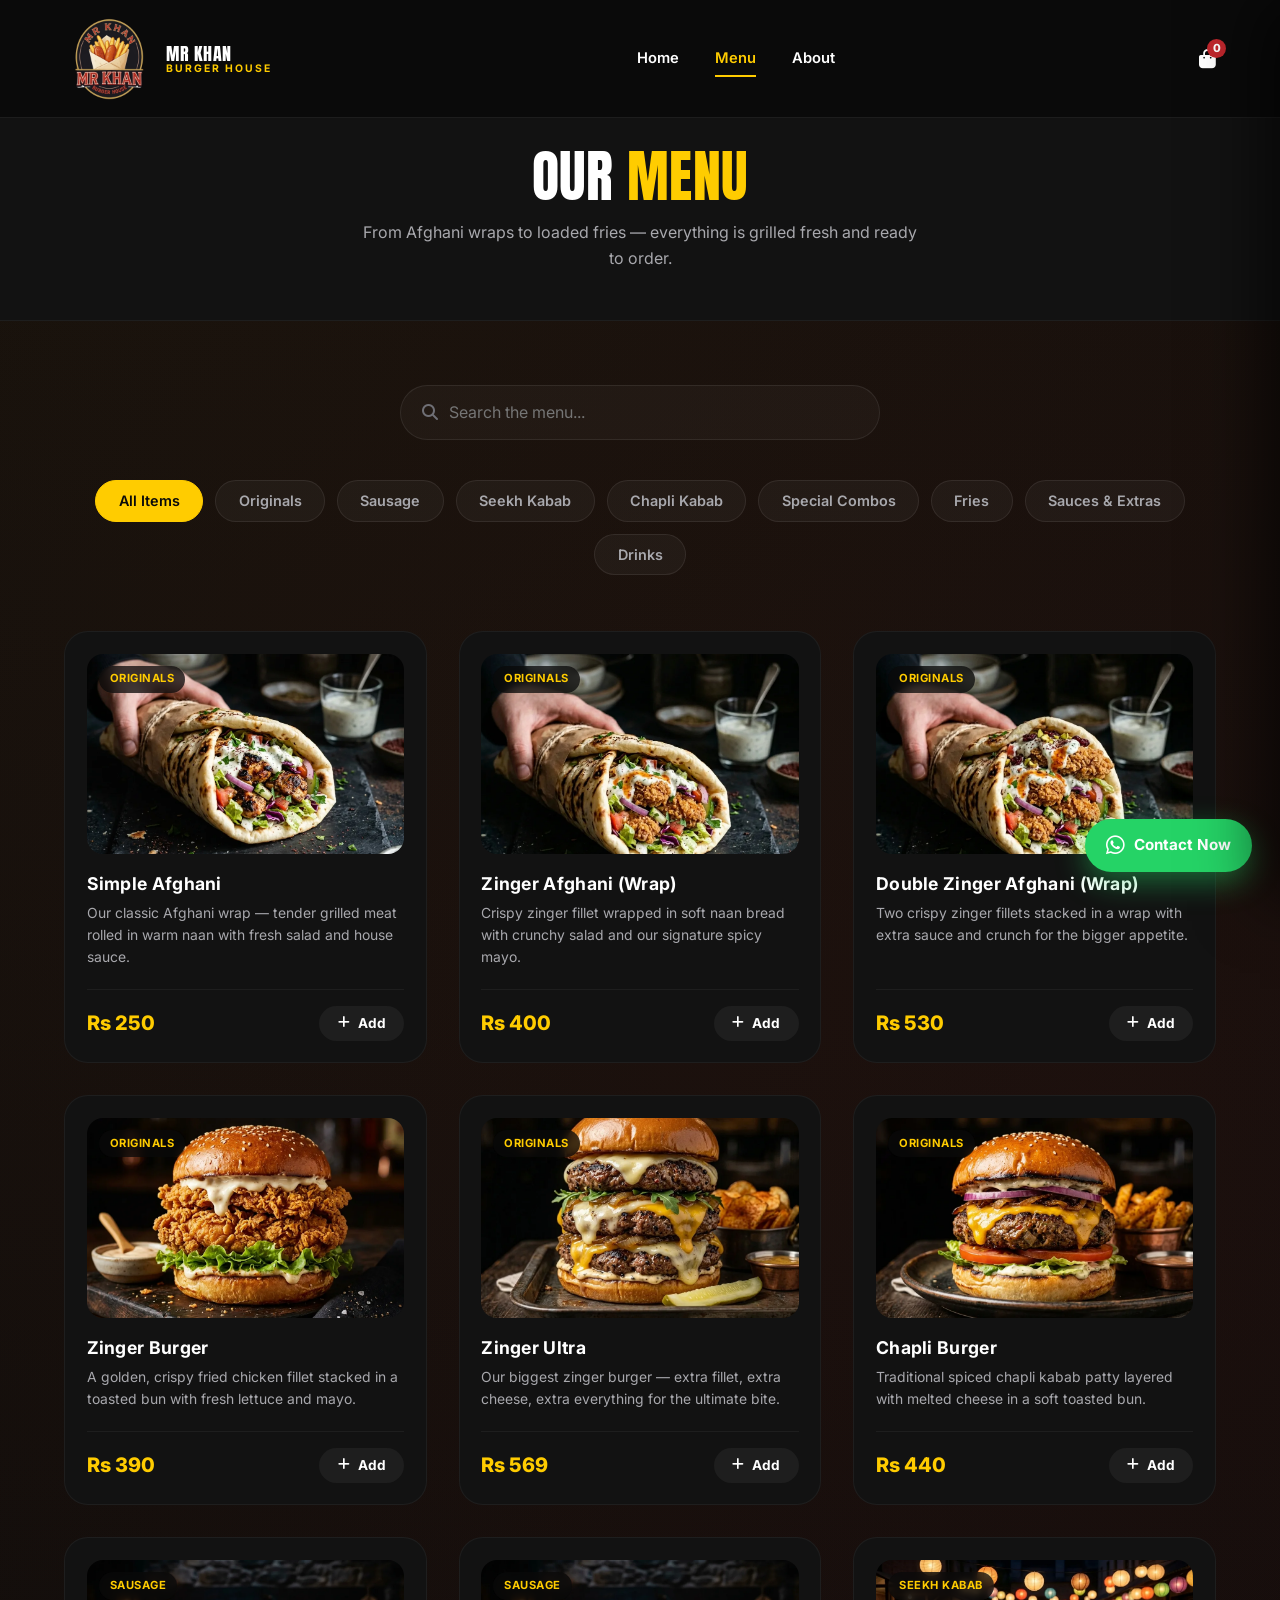
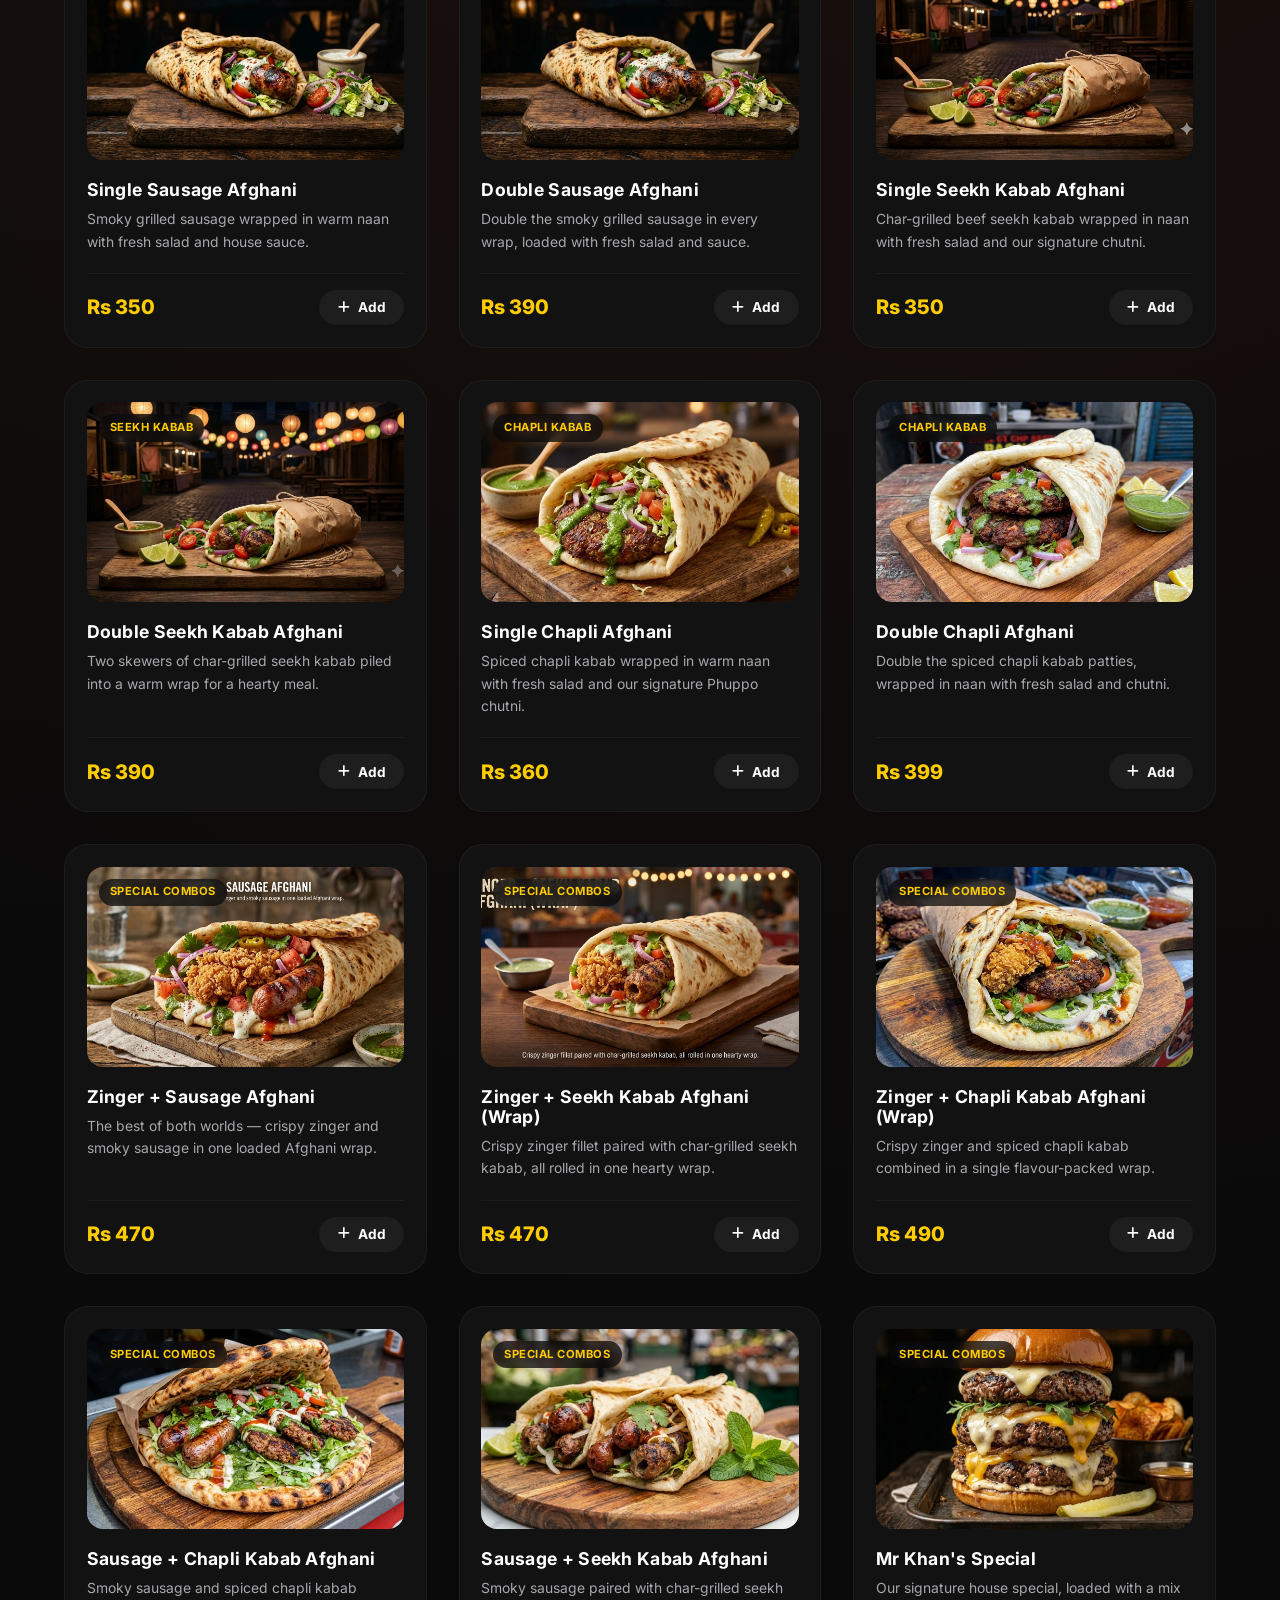
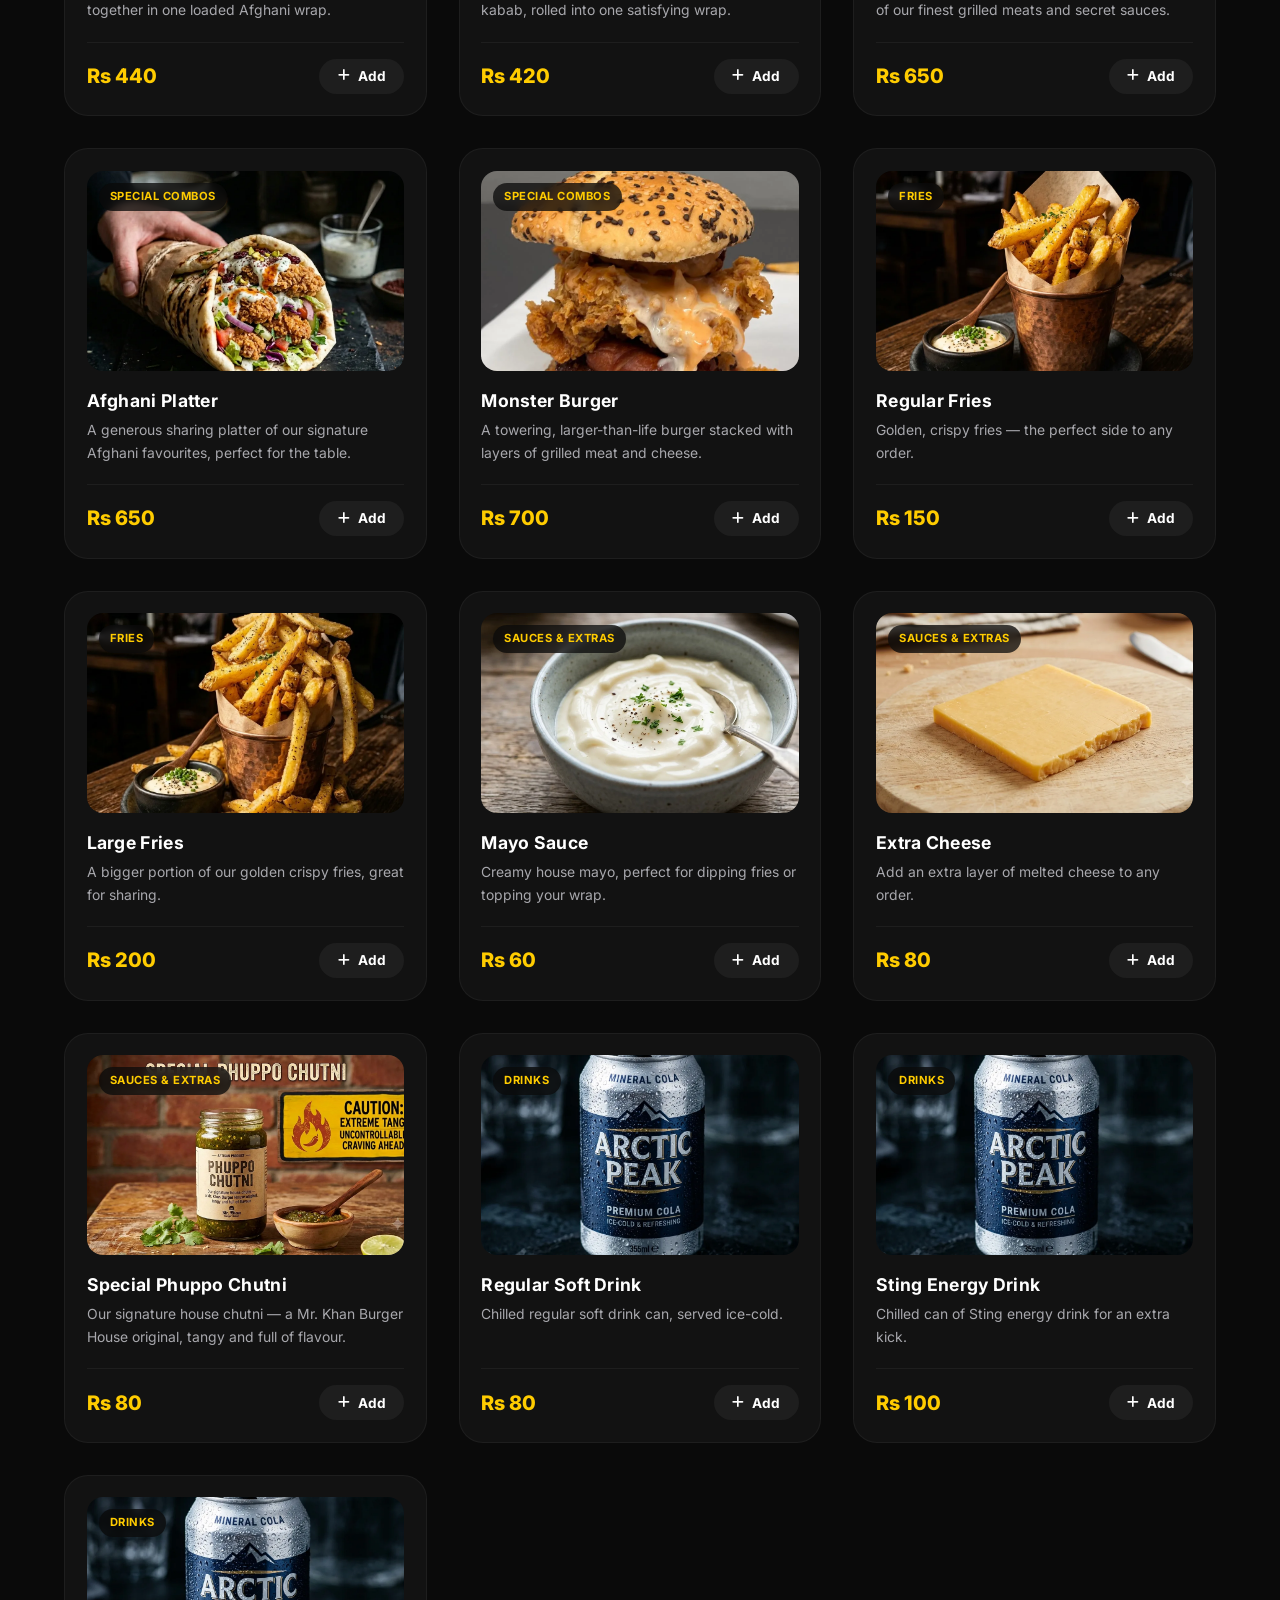
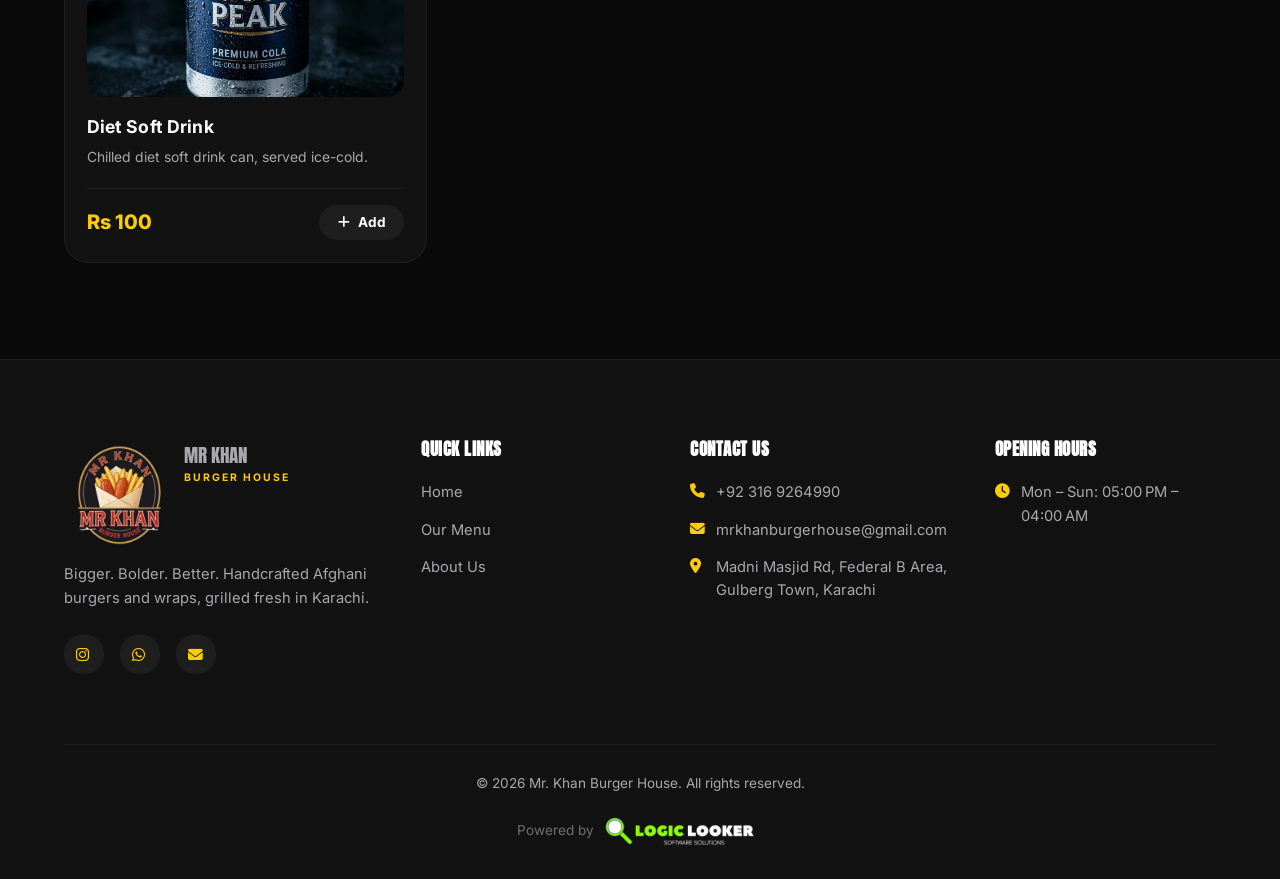
<file: menu.html>
<!DOCTYPE html>
<html lang="en">
<head>
<meta charset="UTF-8">
<meta name="viewport" content="width=device-width, initial-scale=1.0">
<title>Menu | Mr. Khan Burger House — Afghani Burgers, Wraps &amp; Kabab in Karachi</title>
<meta name="description" content="Browse the full Mr. Khan Burger House menu — Afghani wraps, zinger burgers, sausage & seekh kabab, special combos, fries and drinks. Order online for delivery in Karachi.">
<meta name="keywords" content="Mr Khan Burger House menu, Afghani wrap price, zinger burger Karachi, chapli kabab menu, food delivery Karachi menu">
<link rel="canonical" href="https://mrkhanburgerhouse.com/menu.html">

<meta property="og:type" content="website">
<meta property="og:title" content="Menu | Mr. Khan Burger House">
<meta property="og:description" content="Afghani wraps, zinger burgers, kababs, combos, fries and drinks — order online for delivery in Karachi.">
<meta property="og:image" content="https://mrkhanburgerhouse.com/assets/logos/mrkhan-logo.webp">
<meta property="og:url" content="https://mrkhanburgerhouse.com/menu.html">

<meta name="twitter:card" content="summary_large_image">
<meta name="twitter:title" content="Menu | Mr. Khan Burger House">
<meta name="twitter:description" content="Afghani wraps, zinger burgers, kababs, combos, fries and drinks — order online for delivery in Karachi.">
<meta name="twitter:image" content="https://mrkhanburgerhouse.com/assets/logos/mrkhan-logo.webp">

<link rel="icon" type="image/webp" href="assets/logos/mrkhan-logo.webp">
<link rel="apple-touch-icon" href="assets/logos/mrkhan-logo.webp">

<link rel="preconnect" href="https://fonts.googleapis.com">
<link href="https://fonts.googleapis.com/css2?family=Anton&family=Inter:wght@300;400;500;600;700;800;900&display=swap" rel="stylesheet">
<link rel="stylesheet" href="https://cdnjs.cloudflare.com/ajax/libs/font-awesome/6.4.0/css/all.min.css">
<link rel="stylesheet" href="res/mrkhan.css">

<script type="application/ld+json">
{
  "@context": "https://schema.org",
  "@type": "Menu",
  "name": "Mr. Khan Burger House Menu",
  "url": "https://mrkhanburgerhouse.com/menu.html",
  "hasMenuSection": [
    { "@type": "MenuSection", "name": "Originals" },
    { "@type": "MenuSection", "name": "Sausage" },
    { "@type": "MenuSection", "name": "Seekh Kabab" },
    { "@type": "MenuSection", "name": "Chapli Kabab" },
    { "@type": "MenuSection", "name": "Special Combos" },
    { "@type": "MenuSection", "name": "Fries" },
    { "@type": "MenuSection", "name": "Sauces & Extras" },
    { "@type": "MenuSection", "name": "Drinks" }
  ]
}
</script>
</head>
<body>
<a class="skip-link" href="#main">Skip to content</a>

<!-- ============================= Navigation ============================= -->
<nav id="navbar" aria-label="Primary">
  <a href="index.html" class="nav-brand">
    <img src="assets/logos/mrkhan-logo.webp" alt="Mr. Khan Burger House logo">
    <span class="nav-brand-text">MR KHAN<span>BURGER HOUSE</span></span>
  </a>
  <div class="nav-links">
    <a href="index.html">Home</a>
    <a href="menu.html" class="active">Menu</a>
    <a href="about.html">About</a>
  </div>
  <div class="nav-actions">
    <button class="cart-btn" data-open-cart aria-label="View cart">
      <i class="fa-solid fa-bag-shopping" aria-hidden="true"></i>
      <span class="cart-count" id="cart-count">0</span>
    </button>
    <button class="mobile-toggle" aria-label="Open menu" aria-expanded="false">
      <i class="fa-solid fa-bars" aria-hidden="true"></i>
    </button>
  </div>
</nav>

<!-- Mobile Menu -->
<div class="mobile-overlay"></div>
<div class="mobile-menu" id="mobile-menu">
  <button class="mobile-menu-close" aria-label="Close menu"><i class="fa-solid fa-xmark"></i></button>
  <a href="index.html">Home</a>
  <a href="menu.html" class="active">Menu</a>
  <a href="about.html">About</a>
  <a href="https://wa.me/923169264990" target="_blank" rel="noopener">WhatsApp Us</a>
</div>

<main id="main">
  <!-- ============================= Menu Hero ============================= -->
  <section class="menu-hero">
    <h1 class="fade-up">Our <span>Menu</span></h1>
    <p class="fade-up">From Afghani wraps to loaded fries — everything is grilled fresh and ready to order.</p>
  </section>

  <!-- ============================= Menu Grid ============================= -->
  <section class="menu-page">
    <div class="search-bar fade-up">
      <i class="fa-solid fa-magnifying-glass" aria-hidden="true"></i>
      <input type="text" id="search-input" placeholder="Search the menu..." aria-label="Search the menu">
    </div>

    <div class="categories fade-up" id="category-tabs">
      <!-- Populated dynamically from data/menu.json -->
    </div>

    <div class="menu-grid" id="menu-grid" aria-live="polite">
      <!-- Menu cards rendered by res/mrkhan.js -->
    </div>
  </section>
</main>

<!-- ============================= Footer ============================= -->
<footer id="contact">
  <div class="footer-grid">
    <div class="footer-col">
      <a href="index.html" class="footer-brand">
        <img src="assets/logos/mrkhan-logo.webp" alt="Mr. Khan Burger House logo">
        <span class="footer-brand-text">MR KHAN<span>BURGER HOUSE</span></span>
      </a>
      <p style="margin-bottom:1.25rem;">Bigger. Bolder. Better. Handcrafted Afghani burgers and wraps, grilled fresh in Karachi.</p>
      <div class="social-links">
        <a href="https://www.instagram.com/mrkhanburgerhouse/" target="_blank" rel="noopener" aria-label="Instagram"><i class="fa-brands fa-instagram" aria-hidden="true"></i></a>
        <a href="https://wa.me/923169264990" target="_blank" rel="noopener" aria-label="WhatsApp"><i class="fa-brands fa-whatsapp" aria-hidden="true"></i></a>
        <a href="mailto:mrkhanburgerhouse@gmail.com" aria-label="Email"><i class="fa-solid fa-envelope" aria-hidden="true"></i></a>
      </div>
    </div>
    <div class="footer-col">
      <h4>Quick Links</h4>
      <a href="index.html">Home</a>
      <a href="menu.html">Our Menu</a>
      <a href="about.html">About Us</a>
    </div>
    <div class="footer-col">
      <h4>Contact Us</h4>
      <a href="tel:+923169264990"><i class="fa-solid fa-phone" aria-hidden="true"></i> +92 316 9264990</a>
      <a href="mailto:mrkhanburgerhouse@gmail.com"><i class="fa-solid fa-envelope" aria-hidden="true"></i> mrkhanburgerhouse@gmail.com</a>
      <a href="https://maps.app.goo.gl/6B8CQmkVMCNz8GJJA" target="_blank" rel="noopener"><i class="fa-solid fa-location-dot" aria-hidden="true"></i> Madni Masjid Rd, Federal B Area, Gulberg Town, Karachi</a>
    </div>
    <div class="footer-col">
      <h4>Opening Hours</h4>
      <p><i class="fa-solid fa-clock" aria-hidden="true"></i> Mon – Sun: 05:00 PM – 04:00 AM</p>
    </div>
  </div>
  <div class="footer-bottom">
    <p>&copy; 2026 Mr. Khan Burger House. All rights reserved.</p>
    <a href="https://logiclooker.com" target="_blank" rel="noopener" class="footer-powered">
      Powered by <img src="assets/logos/logo.webp" alt="VisionXSystems logo">
    </a>
  </div>
</footer>

<!-- Floating WhatsApp Button -->
<a href="https://wa.me/923169264990" target="_blank" rel="noopener" class="whatsapp-float" aria-label="Contact us on WhatsApp">
  <i class="fa-brands fa-whatsapp" aria-hidden="true"></i> <span>Contact Now</span>
</a>

<!-- Toast Container -->
<div class="toast-container" id="toast-container"></div>

<!-- ============================= Cart Sidebar ============================= -->
<div class="cart-overlay" id="cart-overlay" data-cart-overlay></div>
<div class="cart-sidebar" id="cart-sidebar" role="dialog" aria-label="Shopping cart">
  <div class="cart-header">
    <h2><i class="fa-solid fa-bag-shopping" aria-hidden="true"></i> Your Cart</h2>
    <button class="cart-close" data-close-cart aria-label="Close cart"><i class="fa-solid fa-xmark"></i></button>
  </div>
  <div class="cart-items" id="cart-items-list">
    <div class="cart-empty">
      <i class="fa-solid fa-bag-shopping" aria-hidden="true"></i>
      <p>Your cart is empty</p>
      <p style="font-size:0.85rem;">Add items from the menu to get started.</p>
    </div>
  </div>
  <div class="cart-footer" id="cart-footer" style="display:none;">
    <div class="cart-subtotal">
      <span>Subtotal</span>
      <span class="total-price" id="cart-total">Rs 0</span>
    </div>
    <button class="checkout-btn" data-open-checkout>
      <i class="fa-solid fa-lock" aria-hidden="true"></i> Proceed to Checkout
    </button>
    <button class="clear-cart" data-clear-cart>Clear Cart</button>
  </div>
</div>

<!-- ============================= Checkout Modal ============================= -->
<div class="checkout-overlay" id="checkout-overlay">
  <div class="checkout-modal" id="checkout-modal" role="dialog" aria-label="Checkout">
    <div id="checkout-form-view">
      <div class="checkout-modal-header">
        <h2><i class="fa-solid fa-receipt" aria-hidden="true"></i> Complete Your Order</h2>
        <button class="modal-close" data-close-checkout aria-label="Close"><i class="fa-solid fa-xmark"></i></button>
      </div>
      <div class="checkout-body">
        <p class="checkout-section-title"><i class="fa-solid fa-bag-shopping" aria-hidden="true"></i> Order Summary</p>
        <div class="order-summary-box" id="checkout-summary-items"></div>

        <p class="checkout-section-title"><i class="fa-solid fa-location-dot" aria-hidden="true"></i> Delivery Details</p>
        <div class="form-row">
          <div class="form-group">
            <label for="co-name">Full Name *</label>
            <input type="text" id="co-name" placeholder="Ahmed Khan" autocomplete="name">
          </div>
          <div class="form-group">
            <label for="co-phone">Phone Number *</label>
            <input type="tel" id="co-phone" placeholder="+92 300 0000000" autocomplete="tel">
          </div>
        </div>
        <div class="form-group">
          <label for="co-address">Street Address *</label>
          <input type="text" id="co-address" placeholder="House #, Street, Area" autocomplete="street-address">
        </div>
        <div class="form-group">
          <label for="co-city">City</label>
          <input type="text" id="co-city" value="Karachi" disabled>
          <span class="field-hint">We currently deliver within Karachi only.</span>
        </div>
        <div class="form-group">
          <label for="co-notes">Delivery Notes (optional)</label>
          <textarea id="co-notes" placeholder="Special instructions, landmarks, gate code..."></textarea>
        </div>

        <p class="checkout-section-title"><i class="fa-solid fa-wallet" aria-hidden="true"></i> Payment Method</p>
        <div class="payment-note">
          <i class="fa-solid fa-money-bill-wave" aria-hidden="true"></i> Cash on Delivery — the only payment method available right now.
        </div>

        <button class="place-order-btn" style="margin-top:1.5rem;" data-place-order>
          <i class="fa-brands fa-whatsapp" aria-hidden="true"></i> Send Order via WhatsApp
        </button>
      </div>
    </div>

    <div class="confirm-screen" id="checkout-confirm-view">
      <div class="confirm-checkmark"><i class="fa-solid fa-check" aria-hidden="true"></i></div>
      <h2>Order Sent! 🎉</h2>
      <p>Your order details have been opened in WhatsApp.<br>Just hit send and we'll get it ready for you.</p>
      <div class="confirm-details" id="confirm-details-box"></div>
      <button class="done-btn btn btn-primary btn-block" id="checkout-done-btn">
        <i class="fa-solid fa-house" aria-hidden="true"></i> Back to Menu
      </button>
    </div>
  </div>
</div>

<script src="res/mrkhan.js"></script>
</body>
</html>
</file>
<file: res/mrkhan.css>
/* =========================================================================
   MR. KHAN BURGER HOUSE — Stylesheet
   res/mrkhan.css
   Table of contents:
     1. CSS Variables & Reset
     2. Base / Typography
     3. Utility Classes
     4. Navigation
     5. Floating WhatsApp Button
     6. Hero
     7. Section Header / Buttons
     8. Speciality Cards
     9. Why Choose Us
     10. Testimonials Slider
     11. CTA Banner
     12. Menu Page (search, categories, food cards)
     13. Cart Sidebar
     14. Checkout Modal
     15. About Page (story, gallery, lightbox, map, contact)
     16. Footer
     17. Toast Notifications
     18. Animations
     19. Responsive
   ========================================================================= */

/* -------------------------------------------------------------------------
   1. CSS Variables & Reset
   ------------------------------------------------------------------------- */
:root {
  /* Brand palette — pulled from the Mr. Khan logo (black / gold / red) */
  --primary: #ffcc00;
  /* warm gold */
  --primary-hover: #e6b800;
  --accent: #c1272d;
  /* signature red */
  --accent-hover: #9f1f24;
  --whatsapp: #25D366;
  --whatsapp-hover: #1ebe5a;

  --bg: #0a0a0a;
  --surface: #121212;
  --surface-2: #171717;
  --surface-hover: #1e1e1e;
  --border: rgba(255, 255, 255, 0.08);
  --border-soft: rgba(255, 255, 255, 0.05);

  --text: #ffffff;
  --text-muted: #a8a8ad;
  --text-faint: #6f6f75;

  --radius-sm: 10px;
  --radius-md: 16px;
  --radius-lg: 24px;
  --radius-pill: 999px;

  --shadow-md: 0 20px 40px rgba(0, 0, 0, 0.45);
  --shadow-lg: 0 30px 70px rgba(0, 0, 0, 0.6);

  --ease: cubic-bezier(0.16, 1, 0.3, 1);
  --font-display: 'Anton', 'Inter', sans-serif;
  --font-body: 'Inter', system-ui, -apple-system, sans-serif;
}

* {
  margin: 0;
  padding: 0;
  box-sizing: border-box;
}

html {
  scroll-behavior: smooth;
}

body {
  font-family: var(--font-body);
  background-color: var(--bg);
  color: var(--text);
  line-height: 1.6;
  overflow-x: hidden;
  background-image:
    radial-gradient(circle at 15% 0%, rgba(240, 165, 44, 0.06), transparent 45%),
    radial-gradient(circle at 85% 20%, rgba(193, 39, 45, 0.07), transparent 40%);
}

img {
  max-width: 100%;
  display: block;
}

a {
  color: inherit;
}

button,
input,
select,
textarea {
  font-family: inherit;
}

:focus-visible {
  outline: 2px solid var(--primary);
  outline-offset: 3px;
}

/* -------------------------------------------------------------------------
   2. Base / Typography
   ------------------------------------------------------------------------- */
h1,
h2,
h3,
h4 {
  font-family: var(--font-display);
  font-weight: 400;
  letter-spacing: 0.3px;
  line-height: 1.15;
}

p {
  color: var(--text-muted);
}

.text-primary {
  color: var(--primary);
}

.text-accent {
  color: var(--accent);
}

/* -------------------------------------------------------------------------
   3. Utility Classes
   ------------------------------------------------------------------------- */
.container {
  max-width: 1280px;
  margin: 0 auto;
  padding: 0 5%;
}

.section {
  padding: 6rem 5%;
}

.section-tight {
  padding: 4rem 5%;
}

.visually-hidden {
  position: absolute;
  width: 1px;
  height: 1px;
  padding: 0;
  margin: -1px;
  overflow: hidden;
  clip: rect(0, 0, 0, 0);
  white-space: nowrap;
  border: 0;
}

.skip-link {
  position: absolute;
  left: -999px;
  top: 0;
  background: var(--primary);
  color: #000;
  padding: 0.75rem 1.25rem;
  z-index: 5000;
  border-radius: 0 0 10px 0;
  font-weight: 700;
}

.skip-link:focus {
  left: 0;
}

.fade-up {
  opacity: 0;
  transform: translateY(40px);
  transition: opacity 0.8s var(--ease), transform 0.8s var(--ease);
}

.fade-up.visible {
  opacity: 1;
  transform: translateY(0);
}

.btn {
  padding: 1rem 2rem;
  border-radius: var(--radius-pill);
  font-weight: 700;
  font-size: 1rem;
  cursor: pointer;
  border: none;
  transition: all 0.3s ease;
  text-decoration: none;
  display: inline-flex;
  align-items: center;
  justify-content: center;
  gap: 0.6rem;
}

.btn-primary {
  background: var(--primary);
  color: #0a0a0a;
}

.btn-primary:hover {
  background: var(--primary-hover);
  transform: translateY(-3px);
  box-shadow: 0 10px 25px rgba(255, 204, 0, 0.3);
}

.btn-accent {
  background: var(--accent);
  color: #fff;
}

.btn-accent:hover {
  background: var(--accent-hover);
  transform: translateY(-3px);
  box-shadow: 0 10px 25px rgba(193, 39, 45, 0.35);
}

.btn-outline {
  background: transparent;
  color: var(--text);
  border: 1px solid rgba(255, 255, 255, 0.2);
}

.btn-outline:hover {
  background: rgba(255, 255, 255, 0.1);
  border-color: var(--text);
}

.btn-whatsapp {
  background: var(--whatsapp);
  color: #fff;
}

.btn-whatsapp:hover {
  background: var(--whatsapp-hover);
  transform: translateY(-3px);
  box-shadow: 0 10px 25px rgba(37, 211, 102, 0.35);
}

.btn-block {
  width: 100%;
}

.btn-sm {
  padding: 0.65rem 1.3rem;
  font-size: 0.9rem;
}

/* -------------------------------------------------------------------------
   4. Navigation
   ------------------------------------------------------------------------- */
nav {
  position: fixed;
  top: 0;
  width: 100%;
  padding: 0.85rem 5%;
  display: flex;
  justify-content: space-between;
  align-items: center;
  background: rgba(10, 10, 10, 0.92);
  backdrop-filter: blur(12px);
  z-index: 1000;
  border-bottom: 1px solid var(--border);
  transition: all 0.3s ease;
}

.nav-brand {
  display: flex;
  align-items: center;
  gap: 0.75rem;
  text-decoration: none;
}

.nav-brand img {
  height: 90px;
  width: 90px;
  border-radius: 50%;
  object-fit: contain;
}

.nav-brand-text {
  font-family: var(--font-display);
  font-size: 1.15rem;
  letter-spacing: 0.5px;
  line-height: 1.1;
}

.nav-brand-text span {
  display: block;
  color: var(--primary);
  font-size: 0.65rem;
  letter-spacing: 2px;
  font-family: var(--font-body);
  font-weight: 700;
}

.nav-links {
  display: flex;
  gap: 2.25rem;
  align-items: center;
}

.nav-links a {
  color: var(--text);
  text-decoration: none;
  font-weight: 600;
  font-size: 0.92rem;
  transition: color 0.3s;
  position: relative;
  padding: 0.3rem 0;
}

.nav-links a::after {
  content: '';
  position: absolute;
  left: 0;
  bottom: -2px;
  width: 0;
  height: 2px;
  background: var(--primary);
  transition: width 0.3s var(--ease);
}

.nav-links a:hover {
  color: var(--primary);
}

.nav-links a:hover::after,
.nav-links a.active::after {
  width: 100%;
}

.nav-links a.active {
  color: var(--primary);
}

.nav-actions {
  display: flex;
  align-items: center;
  gap: 1.1rem;
}

.cart-btn {
  position: relative;
  background: transparent;
  border: none;
  color: var(--text);
  font-size: 1.2rem;
  cursor: pointer;
  transition: transform 0.2s;
}

.cart-btn:hover {
  transform: scale(1.1);
  color: var(--primary);
}

.cart-count {
  position: absolute;
  top: -8px;
  right: -10px;
  background: var(--accent);
  color: #fff;
  font-size: 0.7rem;
  font-weight: 800;
  width: 19px;
  height: 19px;
  border-radius: 50%;
  display: flex;
  justify-content: center;
  align-items: center;
  transition: transform 0.3s;
}

.mobile-toggle {
  display: none;
  background: transparent;
  border: none;
  color: var(--text);
  font-size: 1.4rem;
  cursor: pointer;
}

.mobile-menu {
  position: fixed;
  top: 0;
  right: 0;
  width: 78%;
  max-width: 320px;
  height: 100vh;
  background: #0d0d0d;
  border-left: 1px solid var(--border);
  z-index: 1500;
  transform: translateX(100%);
  transition: transform 0.4s var(--ease);
  padding: 6rem 2rem 2rem;
  display: flex;
  flex-direction: column;
  gap: 1.75rem;
}

.mobile-menu.open {
  transform: translateX(0);
}

.mobile-menu a {
  color: var(--text);
  text-decoration: none;
  font-size: 1.2rem;
  font-weight: 700;
  font-family: var(--font-display);
  letter-spacing: 0.5px;
}

.mobile-menu a.active {
  color: var(--primary);
}

.mobile-menu-close {
  position: absolute;
  top: 1.5rem;
  right: 1.5rem;
  background: rgba(255, 255, 255, 0.06);
  border: none;
  color: var(--text);
  width: 38px;
  height: 38px;
  border-radius: 50%;
  font-size: 1.1rem;
  cursor: pointer;
}

.mobile-overlay {
  position: fixed;
  inset: 0;
  background: rgba(0, 0, 0, 0.6);
  z-index: 1499;
  opacity: 0;
  pointer-events: none;
  transition: opacity 0.35s ease;
}

.mobile-overlay.open {
  opacity: 1;
  pointer-events: all;
}

/* -------------------------------------------------------------------------
   5. Floating WhatsApp Button
   ------------------------------------------------------------------------- */
.whatsapp-float {
  position: fixed;
  bottom: 1.75rem;
  right: 1.75rem;
  z-index: 1600;
  display: flex;
  align-items: center;
  gap: 0.6rem;
  background: var(--whatsapp);
  color: #fff;
  text-decoration: none;
  padding: 0.9rem 1.3rem;
  border-radius: var(--radius-pill);
  font-weight: 700;
  font-size: 0.95rem;
  box-shadow: 0 10px 30px rgba(37, 211, 102, 0.45);
  transition: transform 0.3s var(--ease), box-shadow 0.3s var(--ease), background 0.3s;
  animation: wa-pulse 2.6s ease-in-out infinite;
}

.whatsapp-float i {
  font-size: 1.35rem;
}

.whatsapp-float:hover {
  transform: translateY(-4px) scale(1.04);
  background: var(--whatsapp-hover);
  box-shadow: 0 16px 40px rgba(37, 211, 102, 0.55);
}

@keyframes wa-pulse {

  0%,
  100% {
    box-shadow: 0 10px 30px rgba(37, 211, 102, 0.45);
  }

  50% {
    box-shadow: 0 10px 30px rgba(37, 211, 102, 0.75), 0 0 0 8px rgba(37, 211, 102, 0.08);
  }
}

/* -------------------------------------------------------------------------
   6. Hero
   ------------------------------------------------------------------------- */
.hero {
  min-height: 100vh;
  display: flex;
  align-items: center;
  padding: 7rem 5% 3rem;
  gap: 4rem;
  position: relative;
  overflow: hidden;
}

.hero::before {
  content: '';
  position: absolute;
  top: -20%;
  right: -10%;
  width: 60%;
  height: 140%;
  background: radial-gradient(circle, rgba(255, 204, 0, 0.08), transparent 65%);
  pointer-events: none;
  z-index: 1;
}

/* Hero background video */
.hero-video {
  position: absolute;
  inset: 0;
  width: 100%;
  height: 100%;
  object-fit: cover;
  z-index: 0;
  opacity: 1;
  /* filter: brightness(0.55) saturate(0.7); */
  pointer-events: none;
}

/* Dark overlay on top of the video */
.hero-video-overlay {
  position: absolute;
  inset: 0;
  background: linear-gradient(
    135deg,
    rgba(5, 5, 5, 0.82) 0%,
    rgba(10, 10, 10, 0.60) 50%,
    rgba(5, 5, 5, 0.75) 100%
  );
  z-index: 0;
  pointer-events: none;
}


.hero-eyebrow {
  display: inline-flex;
  align-items: center;
  gap: 0.5rem;
  background: rgba(255, 204, 0, 0.1);
  border: 1px solid rgba(255, 204, 0, 0.3);
  color: var(--primary);
  padding: 0.5rem 1.1rem;
  border-radius: var(--radius-pill);
  font-size: 0.8rem;
  font-weight: 700;
  letter-spacing: 1.5px;
  text-transform: uppercase;
  margin-bottom: 1.5rem;
}

.hero-content {
  flex: 1;
  position: relative;
  z-index: 1;
}

.hero-content h1 {
  font-size: clamp(2.8rem, 6vw, 5rem);
  line-height: 1.05;
  margin-bottom: 1.5rem;
  text-transform: uppercase;
}

.hero-content h1 span {
  color: var(--primary);
}

.hero-content h1 .accent-word {
  color: var(--accent);
}

.hero-content p {
  font-size: 1.15rem;
  color: var(--text-muted);
  margin-bottom: 2.5rem;
  max-width: 500px;
  line-height: 1.75;
}

.hero-ctas {
  display: flex;
  flex-wrap: wrap;
  gap: 1rem;
}

.hero-image {
  flex: 1;
  display: flex;
  justify-content: center;
  position: relative;
  z-index: 1;
}

.hero-image .img-frame {
  position: relative;
  width: 100%;
  max-width: 540px;
}

.hero-image img {
  width: 100%;
  aspect-ratio: 1/1;
  object-fit: cover;
  border-radius: 50%;
  border: 6px solid rgba(255, 204, 0, 0.15);
  filter: drop-shadow(0 30px 50px rgba(0, 0, 0, 0.8));
  animation: float 6s ease-in-out infinite;
}

.hero-badge {
  position: absolute;
  bottom: 6%;
  left: -6%;
  background: var(--accent);
  color: #fff;
  padding: 1rem 1.3rem;
  border-radius: var(--radius-md);
  box-shadow: var(--shadow-md);
  text-align: center;
  line-height: 1.1;
}

.hero-badge strong {
  display: block;
  font-family: var(--font-display);
  font-size: 1.5rem;
}

.hero-badge span {
  font-size: 0.7rem;
  text-transform: uppercase;
  letter-spacing: 1px;
  opacity: 0.85;
}

@keyframes float {
  0% {
    transform: translateY(0) rotate(0deg);
  }

  50% {
    transform: translateY(-22px) rotate(1.5deg);
  }

  100% {
    transform: translateY(0) rotate(0deg);
  }
}

/* -------------------------------------------------------------------------
   7. Section Header
   ------------------------------------------------------------------------- */
.section-header {
  text-align: center;
  margin-bottom: 3.5rem;
  max-width: 640px;
  margin-left: auto;
  margin-right: auto;
}

.section-eyebrow {
  color: var(--accent);
  font-weight: 700;
  letter-spacing: 2px;
  text-transform: uppercase;
  font-size: 0.8rem;
  display: block;
  margin-bottom: 0.75rem;
}

.section-header h2 {
  font-size: clamp(2rem, 4vw, 2.75rem);
  margin-bottom: 0.75rem;
  text-transform: uppercase;
}

.section-header h2 span {
  color: var(--primary);
}

.section-header p {
  font-size: 1.05rem;
}

/* -------------------------------------------------------------------------
   8. Speciality Cards
   ------------------------------------------------------------------------- */
.speciality {
  background: var(--surface);
}

.speciality-grid {
  display: grid;
  grid-template-columns: repeat(auto-fit, minmax(280px, 1fr));
  gap: 2rem;
}

.speciality-card {
  background: var(--bg);
  border-radius: var(--radius-lg);
  overflow: hidden;
  border: 1px solid var(--border-soft);
  transition: all 0.4s var(--ease);
}

.speciality-card:hover {
  transform: translateY(-10px);
  border-color: rgba(255, 204, 0, 0.3);
  box-shadow: var(--shadow-md);
}

.speciality-img {
  height: 220px;
  overflow: hidden;
}

.speciality-img img {
  width: 100%;
  height: 100%;
  object-fit: cover;
  transition: transform 0.7s var(--ease);
}

.speciality-card:hover .speciality-img img {
  transform: scale(1.1);
}

.speciality-body {
  padding: 1.5rem;
}

.speciality-body h3 {
  font-size: 1.2rem;
  margin-bottom: 0.5rem;
  text-transform: uppercase;
  letter-spacing: 0.3px;
}

.speciality-body p {
  font-size: 0.92rem;
}

/* -------------------------------------------------------------------------
   9. Why Choose Us
   ------------------------------------------------------------------------- */
.why-grid {
  display: grid;
  grid-template-columns: repeat(auto-fit, minmax(240px, 1fr));
  gap: 1.75rem;
}

.why-card {
  background: var(--surface);
  border: 1px solid var(--border-soft);
  border-radius: var(--radius-lg);
  padding: 2rem 1.75rem;
  text-align: center;
  transition: all 0.35s var(--ease);
}

.why-card:hover {
  transform: translateY(-6px);
  border-color: rgba(255, 204, 0, 0.3);
  background: var(--surface-hover);
}

.why-icon {
  width: 60px;
  height: 60px;
  margin: 0 auto 1.25rem;
  border-radius: 16px;
  background: rgba(255, 204, 0, 0.1);
  color: var(--primary);
  display: flex;
  align-items: center;
  justify-content: center;
  font-size: 1.5rem;
}

.why-card h4 {
  font-size: 1.05rem;
  margin-bottom: 0.5rem;
  text-transform: uppercase;
  letter-spacing: 0.3px;
}

.why-card p {
  font-size: 0.9rem;
}

/* -------------------------------------------------------------------------
   10. Testimonials Slider
   ------------------------------------------------------------------------- */
.testimonials {
  background: var(--surface);
  position: relative;
  overflow: hidden;
}

.testimonial-track-wrap {
  max-width: 800px;
  margin: 0 auto;
  position: relative;
}

.testimonial-track {
  display: flex;
  transition: transform 0.6s var(--ease);
}

.testimonial-slide {
  min-width: 100%;
  padding: 0 0.5rem;
}

.testimonial-card {
  background: var(--bg);
  border: 1px solid var(--border-soft);
  border-radius: var(--radius-lg);
  padding: 2.5rem;
  text-align: center;
}

.testimonial-stars {
  color: var(--primary);
  font-size: 1rem;
  margin-bottom: 1.25rem;
  letter-spacing: 3px;
}

.testimonial-quote {
  font-size: 1.15rem;
  line-height: 1.8;
  color: var(--text);
  margin-bottom: 1.75rem;
  font-style: italic;
}

.testimonial-person {
  display: flex;
  align-items: center;
  justify-content: center;
  gap: 0.9rem;
}

.testimonial-avatar {
  width: 48px;
  height: 48px;
  border-radius: 50%;
  background: var(--primary);
  color: #0a0a0a;
  display: flex;
  align-items: center;
  justify-content: center;
  font-family: var(--font-display);
  font-size: 1.1rem;
}

.testimonial-name {
  font-weight: 700;
  font-size: 0.95rem;
}

.testimonial-role {
  font-size: 0.82rem;
  color: var(--text-faint);
}

.testimonial-controls {
  display: flex;
  justify-content: center;
  align-items: center;
  gap: 1.5rem;
  margin-top: 2rem;
}

.testimonial-arrow {
  background: rgba(255, 255, 255, 0.05);
  border: 1px solid var(--border);
  color: var(--text);
  width: 42px;
  height: 42px;
  border-radius: 50%;
  cursor: pointer;
  display: flex;
  align-items: center;
  justify-content: center;
  transition: all 0.25s;
}

.testimonial-arrow:hover {
  background: var(--primary);
  color: #0a0a0a;
  border-color: var(--primary);
}

.testimonial-dots {
  display: flex;
  gap: 0.5rem;
}

.testimonial-dot {
  width: 8px;
  height: 8px;
  border-radius: 50%;
  background: rgba(255, 255, 255, 0.2);
  cursor: pointer;
  border: none;
  transition: all 0.3s;
}

.testimonial-dot.active {
  background: var(--primary);
  width: 24px;
  border-radius: 4px;
}

/* -------------------------------------------------------------------------
   11. CTA Banner
   ------------------------------------------------------------------------- */
.cta-banner {
  background-image: linear-gradient(rgba(0,0,0,0.8), rgba(0,0,0,0.8)), url('../assets/gallery/bg.jpeg');
  background-size: cover;
  background-position: center;
  background-repeat: no-repeat;
  padding: 5.5rem 5%;
  text-align: center;
  position: relative;
  overflow: hidden;
}

.cta-banner h2 {
  font-size: clamp(2.2rem, 5vw, 3.5rem);
  color: #fff;
  margin-bottom: 1rem;
  text-transform: uppercase;
}

.cta-banner p {
  color: rgba(255, 255, 255, 0.85);
  font-size: 1.15rem;
  margin-bottom: 2.25rem;
}

.cta-banner .btn-primary {
  background: #25d366;
  color: white;
}


/* -------------------------------------------------------------------------
   12. Menu Page
   ------------------------------------------------------------------------- */
.menu-hero {
  padding: 9rem 5% 3rem;
  text-align: center;
  background: var(--surface);
  border-bottom: 1px solid var(--border-soft);
}

.menu-hero h1 {
  font-size: clamp(2.4rem, 5vw, 3.5rem);
  text-transform: uppercase;
  margin-bottom: 0.75rem;
}

.menu-hero h1 span {
  color: var(--primary);
}

.menu-hero p {
  max-width: 560px;
  margin: 0 auto;
}

.menu-page {
  padding: 4rem 5% 6rem;
}

.search-bar {
  max-width: 480px;
  margin: 0 auto 2.5rem;
  position: relative;
}

.search-bar i {
  position: absolute;
  left: 1.4rem;
  top: 50%;
  transform: translateY(-50%);
  color: var(--text-faint);
}

.search-bar input {
  width: 100%;
  padding: 1.05rem 1.5rem 1.05rem 3rem;
  border-radius: var(--radius-pill);
  border: 1px solid var(--border);
  background: rgba(255, 255, 255, 0.03);
  color: var(--text);
  font-size: 1rem;
  outline: none;
  transition: all 0.3s ease;
}

.search-bar input:focus {
  border-color: var(--primary);
  background: rgba(0, 0, 0, 0.4);
  box-shadow: 0 0 0 4px rgba(255, 204, 0, 0.12);
}

.categories {
  display: flex;
  justify-content: center;
  gap: 0.75rem;
  flex-wrap: wrap;
  margin-bottom: 3.5rem;
}

.category-btn {
  background: rgba(255, 255, 255, 0.04);
  color: var(--text-muted);
  border: 1px solid var(--border);
  padding: 0.7rem 1.4rem;
  border-radius: var(--radius-pill);
  cursor: pointer;
  transition: all 0.3s;
  font-weight: 600;
  font-size: 0.9rem;
}

.category-btn:hover {
  background: rgba(255, 255, 255, 0.1);
  color: var(--text);
}

.category-btn.active {
  background: var(--primary);
  color: #0a0a0a;
  border-color: var(--primary);
}

.menu-grid {
  display: grid;
  grid-template-columns: repeat(auto-fill, minmax(290px, 1fr));
  gap: 2rem;
}

.no-results {
  text-align: center;
  grid-column: 1 / -1;
  padding: 3.5rem 1rem;
}

.no-results h3 {
  margin-bottom: 0.5rem;
}

.food-card {
  background: var(--surface);
  border-radius: var(--radius-lg);
  padding: 1.35rem;
  border: 1px solid var(--border-soft);
  transition: all 0.4s var(--ease);
  display: flex;
  flex-direction: column;
}

.food-card:hover {
  transform: translateY(-8px);
  border-color: rgba(255, 204, 0, 0.3);
  box-shadow: var(--shadow-md);
}

.food-image-container {
  width: 100%;
  height: 200px;
  border-radius: var(--radius-md);
  margin-bottom: 1.25rem;
  background: var(--surface-2);
  overflow: hidden;
  position: relative;
}

.food-image-container img {
  width: 100%;
  height: 100%;
  object-fit: cover;
  transition: transform 0.6s var(--ease);
}

.food-card:hover .food-image-container img {
  transform: scale(1.08);
}

.food-category-tag {
  position: absolute;
  top: 0.75rem;
  left: 0.75rem;
  background: rgba(10, 10, 10, 0.75);
  color: var(--primary);
  font-size: 0.7rem;
  font-weight: 700;
  text-transform: uppercase;
  letter-spacing: 0.5px;
  padding: 0.3rem 0.7rem;
  border-radius: var(--radius-pill);
  backdrop-filter: blur(4px);
}

.food-info {
  display: flex;
  flex-direction: column;
  flex-grow: 1;
}

.food-info h3 {
  font-size: 1.1rem;
  margin-bottom: 0.5rem;
  font-family: var(--font-body);
  font-weight: 700;
}

.food-info p {
  font-size: 0.87rem;
  line-height: 1.6;
  margin-bottom: 1.25rem;
  flex-grow: 1;
}

.card-footer {
  display: flex;
  justify-content: space-between;
  align-items: center;
  margin-top: auto;
  padding-top: 1rem;
  border-top: 1px solid var(--border-soft);
}

.price {
  font-size: 1.25rem;
  font-weight: 800;
  color: var(--primary);
}

.add-to-cart {
  background: var(--surface-hover);
  border: none;
  color: var(--text);
  padding: 0.6rem 1.15rem;
  border-radius: var(--radius-pill);
  display: flex;
  align-items: center;
  gap: 0.5rem;
  cursor: pointer;
  transition: all 0.3s;
  font-weight: 700;
  font-size: 0.85rem;
}

.food-card:hover .add-to-cart {
  background: var(--primary);
  color: #0a0a0a;
}

.add-to-cart:active {
  transform: scale(0.95);
}

/* -------------------------------------------------------------------------
   13. Cart Sidebar
   ------------------------------------------------------------------------- */
.cart-overlay {
  position: fixed;
  inset: 0;
  background: rgba(0, 0, 0, 0.6);
  backdrop-filter: blur(4px);
  z-index: 2000;
  opacity: 0;
  pointer-events: none;
  transition: opacity 0.35s ease;
}

.cart-overlay.open {
  opacity: 1;
  pointer-events: all;
}

.cart-sidebar {
  position: fixed;
  top: 0;
  right: 0;
  width: 420px;
  max-width: 100vw;
  height: 100vh;
  background: #0d0d0d;
  border-left: 1px solid var(--border);
  z-index: 2001;
  display: flex;
  flex-direction: column;
  transform: translateX(100%);
  transition: transform 0.4s var(--ease);
  box-shadow: -20px 0 60px rgba(0, 0, 0, 0.6);
}

.cart-sidebar.open {
  transform: translateX(0);
}

.cart-header {
  display: flex;
  align-items: center;
  justify-content: space-between;
  padding: 1.5rem 1.75rem;
  border-bottom: 1px solid var(--border-soft);
}

.cart-header h2 {
  font-family: var(--font-body);
  font-size: 1.2rem;
  font-weight: 800;
  display: flex;
  align-items: center;
  gap: 0.6rem;
}

.cart-header h2 span {
  color: var(--primary);
}

.cart-close {
  background: rgba(255, 255, 255, 0.06);
  border: none;
  color: var(--text);
  width: 36px;
  height: 36px;
  border-radius: 50%;
  cursor: pointer;
  font-size: 1.1rem;
  display: flex;
  align-items: center;
  justify-content: center;
  transition: all 0.2s;
}

.cart-close:hover {
  background: rgba(255, 204, 0, 0.15);
  color: var(--primary);
}

.cart-items {
  flex: 1;
  overflow-y: auto;
  padding: 1.25rem 1.75rem;
}

.cart-items::-webkit-scrollbar {
  width: 4px;
}

.cart-items::-webkit-scrollbar-thumb {
  background: rgba(255, 255, 255, 0.1);
  border-radius: 4px;
}

.cart-empty {
  display: flex;
  flex-direction: column;
  align-items: center;
  justify-content: center;
  height: 100%;
  gap: 1rem;
  color: var(--text-muted);
  text-align: center;
}

.cart-empty i {
  font-size: 3.2rem;
  color: rgba(255, 204, 0, 0.25);
}

.cart-item {
  display: flex;
  align-items: center;
  gap: 1rem;
  padding: 1rem 0;
  border-bottom: 1px solid var(--border-soft);
  animation: slideIn 0.3s ease;
}

@keyframes slideIn {
  from {
    opacity: 0;
    transform: translateX(20px);
  }

  to {
    opacity: 1;
    transform: translateX(0);
  }
}

.cart-item-img {
  width: 58px;
  height: 58px;
  border-radius: 12px;
  object-fit: cover;
  flex-shrink: 0;
  background: var(--surface);
}

.cart-item-info {
  flex: 1;
  min-width: 0;
}

.cart-item-name {
  font-weight: 700;
  font-size: 0.9rem;
  white-space: nowrap;
  overflow: hidden;
  text-overflow: ellipsis;
  margin-bottom: 0.25rem;
}

.cart-item-price {
  color: var(--primary);
  font-weight: 700;
  font-size: 0.88rem;
}

.cart-remove {
  background: none;
  border: none;
  color: var(--text-faint);
  font-size: 0.8rem;
  cursor: pointer;
  margin-top: 0.3rem;
}

.cart-remove:hover {
  color: var(--accent);
}

.cart-qty {
  display: flex;
  align-items: center;
  gap: 0.5rem;
  flex-shrink: 0;
}

.qty-btn {
  background: rgba(255, 255, 255, 0.07);
  border: none;
  color: var(--text);
  width: 26px;
  height: 26px;
  border-radius: 8px;
  cursor: pointer;
  font-size: 1rem;
  display: flex;
  align-items: center;
  justify-content: center;
  transition: all 0.2s;
}

.qty-btn:hover {
  background: var(--primary);
  color: #0a0a0a;
}

.qty-num {
  font-weight: 700;
  min-width: 18px;
  text-align: center;
  font-size: 0.9rem;
}

.cart-footer {
  padding: 1.5rem 1.75rem;
  border-top: 1px solid var(--border-soft);
  background: #0d0d0d;
}

.cart-subtotal {
  display: flex;
  justify-content: space-between;
  align-items: center;
  margin-bottom: 1.25rem;
}

.cart-subtotal span:first-child {
  color: var(--text-muted);
  font-size: 0.95rem;
}

.cart-subtotal .total-price {
  font-size: 1.4rem;
  font-weight: 900;
  color: var(--primary);
}

.checkout-btn {
  width: 100%;
  padding: 1rem;
  background: var(--primary);
  color: #0a0a0a;
  border: none;
  border-radius: var(--radius-pill);
  font-size: 1rem;
  font-weight: 800;
  cursor: pointer;
  display: flex;
  align-items: center;
  justify-content: center;
  gap: 0.6rem;
  transition: all 0.3s;
}

.checkout-btn:hover {
  background: var(--primary-hover);
  transform: translateY(-2px);
  box-shadow: 0 8px 25px rgba(255, 204, 0, 0.3);
}

.clear-cart {
  width: 100%;
  margin-top: 0.75rem;
  padding: 0.65rem;
  background: transparent;
  color: var(--text-muted);
  border: 1px solid var(--border);
  border-radius: var(--radius-pill);
  font-size: 0.85rem;
  cursor: pointer;
  transition: all 0.2s;
}

.clear-cart:hover {
  border-color: var(--accent);
  color: var(--accent);
}

/* -------------------------------------------------------------------------
   14. Checkout Modal
   ------------------------------------------------------------------------- */
.checkout-overlay {
  position: fixed;
  inset: 0;
  background: rgba(0, 0, 0, 0.75);
  backdrop-filter: blur(6px);
  z-index: 3000;
  display: flex;
  align-items: center;
  justify-content: center;
  padding: 1rem;
  opacity: 0;
  pointer-events: none;
  transition: opacity 0.3s ease;
}

.checkout-overlay.open {
  opacity: 1;
  pointer-events: all;
}

.checkout-modal {
  background: #111;
  border: 1px solid var(--border);
  border-radius: var(--radius-lg);
  width: 100%;
  max-width: 560px;
  max-height: 90vh;
  overflow-y: auto;
  box-shadow: var(--shadow-lg);
  transform: translateY(30px) scale(0.97);
  transition: transform 0.4s var(--ease);
  scrollbar-width: none;
}

.checkout-modal::-webkit-scrollbar {
  display: none;
}

.checkout-overlay.open .checkout-modal {
  transform: translateY(0) scale(1);
}

.checkout-modal-header {
  display: flex;
  align-items: center;
  justify-content: space-between;
  padding: 1.5rem 2rem;
  border-bottom: 1px solid var(--border-soft);
  position: sticky;
  top: 0;
  background: #111;
  z-index: 1;
  border-radius: var(--radius-lg) var(--radius-lg) 0 0;
}

.checkout-modal-header h2 {
  font-family: var(--font-body);
  font-size: 1.15rem;
  font-weight: 800;
  display: flex;
  align-items: center;
  gap: 0.6rem;
}

.checkout-modal-header h2 i {
  color: var(--primary);
}

.modal-close {
  background: rgba(255, 255, 255, 0.06);
  border: none;
  color: var(--text);
  width: 36px;
  height: 36px;
  border-radius: 50%;
  cursor: pointer;
  font-size: 1rem;
  display: flex;
  align-items: center;
  justify-content: center;
  transition: all 0.2s;
}

.modal-close:hover {
  background: rgba(255, 204, 0, 0.15);
  color: var(--primary);
}

.checkout-body {
  padding: 1.75rem 2rem;
}

.checkout-section-title {
  font-size: 0.78rem;
  font-weight: 700;
  text-transform: uppercase;
  letter-spacing: 1.5px;
  color: var(--primary);
  margin-bottom: 1.25rem;
  margin-top: 1.5rem;
}

.checkout-section-title:first-child {
  margin-top: 0;
}

.form-row {
  display: grid;
  grid-template-columns: 1fr 1fr;
  gap: 1rem;
}

.form-group {
  display: flex;
  flex-direction: column;
  gap: 0.4rem;
  margin-bottom: 1rem;
}

.form-group label {
  font-size: 0.8rem;
  font-weight: 600;
  color: var(--text-muted);
  letter-spacing: 0.3px;
}

.form-group input,
.form-group select,
.form-group textarea {
  background: rgba(255, 255, 255, 0.04);
  border: 1px solid var(--border);
  border-radius: 12px;
  padding: 0.85rem 1rem;
  color: var(--text);
  font-size: 0.95rem;
  outline: none;
  transition: all 0.25s;
  width: 100%;
}

.form-group input:focus,
.form-group select:focus,
.form-group textarea:focus {
  border-color: var(--primary);
  background: rgba(255, 204, 0, 0.05);
  box-shadow: 0 0 0 3px rgba(255, 204, 0, 0.1);
}

.form-group input::placeholder,
.form-group textarea::placeholder {
  color: rgba(255, 255, 255, 0.2);
}

.form-group select option {
  background: #1a1a1a;
  color: #fff;
}

.form-group textarea {
  resize: none;
  height: 80px;
}

.field-hint {
  font-size: 0.78rem;
  color: var(--text-faint);
  margin-top: 2px;
}

.order-summary-box {
  background: rgba(255, 255, 255, 0.03);
  border: 1px solid var(--border-soft);
  border-radius: 16px;
  padding: 1.25rem;
  margin-bottom: 1.5rem;
}

.summary-item {
  display: flex;
  justify-content: space-between;
  align-items: center;
  padding: 0.5rem 0;
  font-size: 0.9rem;
  color: var(--text-muted);
  border-bottom: 1px solid var(--border-soft);
}

.summary-item:last-child {
  border-bottom: none;
}

.summary-item .item-name {
  font-weight: 500;
  color: var(--text);
}

.summary-total {
  display: flex;
  justify-content: space-between;
  align-items: center;
  margin-top: 1rem;
  padding-top: 1rem;
  border-top: 1px solid var(--border);
  font-weight: 800;
}

.summary-total .total-label {
  font-size: 1rem;
}

.summary-total .total-amount {
  font-size: 1.3rem;
  color: var(--primary);
}

.place-order-btn {
  width: 100%;
  padding: 1.1rem;
  background: var(--whatsapp);
  color: #fff;
  border: none;
  border-radius: var(--radius-pill);
  font-size: 1.05rem;
  font-weight: 800;
  cursor: pointer;
  display: flex;
  align-items: center;
  justify-content: center;
  gap: 0.6rem;
  transition: all 0.3s;
  letter-spacing: 0.3px;
}

.place-order-btn:hover {
  background: var(--whatsapp-hover);
  transform: translateY(-2px);
  box-shadow: 0 10px 30px rgba(37, 211, 102, 0.35);
}

.input-error {
  border-color: var(--accent) !important;
  box-shadow: 0 0 0 3px rgba(193, 39, 45, 0.15) !important;
}

.payment-note {
  display: flex;
  align-items: center;
  gap: 0.6rem;
  background: rgba(255, 204, 0, 0.08);
  border: 1px solid rgba(255, 204, 0, 0.25);
  border-radius: 12px;
  padding: 0.85rem 1rem;
  font-size: 0.85rem;
  color: var(--primary);
}

/* -------------------------------------------------------------------------
   15. About Page
   ------------------------------------------------------------------------- */
.page-hero {
  padding: 9rem 5% 3rem;
  text-align: center;
  background: var(--surface);
  border-bottom: 1px solid var(--border-soft);
}

.page-hero h1 {
  font-size: clamp(2.4rem, 5vw, 3.5rem);
  text-transform: uppercase;
  margin-bottom: 0.75rem;
}

.page-hero h1 span {
  color: var(--primary);
}

.page-hero p {
  max-width: 600px;
  margin: 0 auto;
}

.about-story {
  display: flex;
  align-items: center;
  gap: 5rem;
  padding: 6rem 5%;
}

.about-image {
  flex: 1;
  border-radius: 30px;
  overflow: hidden;
  position: relative;
}

.about-image img {
  width: 100%;
  height: 100%;
  object-fit: cover;
  display: block;
  transition: transform 0.7s;
  aspect-ratio: 4/5;
}

.about-image:hover img {
  transform: scale(1.03);
}

/* ---- New stacked About layout with slideshow ---- */
.about-story-new {
  padding: 4rem 5% 5rem;
  max-width: 1100px;
  margin: 0 auto;
}

/* Slideshow */
.about-slideshow {
  position: relative;
  width: 100%;
  border-radius: var(--radius-lg);
  overflow: hidden;
  aspect-ratio: 16/7;
  background: var(--surface-2);
  margin-bottom: 3.5rem;
  box-shadow: 0 20px 60px rgba(0,0,0,0.5);
}

.slideshow-track {
  width: 100%;
  height: 100%;
  position: relative;
}

.slide {
  position: absolute;
  inset: 0;
  opacity: 0;
  transition: opacity 0.7s ease;
}

.slide.active {
  opacity: 1;
}

.slide img {
  width: 100%;
  height: 100%;
  object-fit: cover;
  display: block;
}

.slide-btn {
  position: absolute;
  top: 50%;
  transform: translateY(-50%);
  background: rgba(10,10,10,0.6);
  border: 1px solid rgba(255,255,255,0.15);
  color: #fff;
  width: 46px;
  height: 46px;
  border-radius: 50%;
  cursor: pointer;
  font-size: 1rem;
  display: flex;
  align-items: center;
  justify-content: center;
  z-index: 10;
  transition: all 0.25s;
  backdrop-filter: blur(4px);
}

.slide-btn:hover {
  background: var(--primary);
  color: #0a0a0a;
  border-color: var(--primary);
}

.slide-prev { left: 1rem; }
.slide-next { right: 1rem; }

.slide-dots {
  position: absolute;
  bottom: 1rem;
  left: 50%;
  transform: translateX(-50%);
  display: flex;
  gap: 0.5rem;
  z-index: 10;
}

.slide-dot {
  width: 8px;
  height: 8px;
  border-radius: 50%;
  background: rgba(255,255,255,0.35);
  border: none;
  cursor: pointer;
  transition: all 0.3s;
}

.slide-dot.active {
  background: var(--primary);
  width: 24px;
  border-radius: 4px;
}

/* Text below slideshow */
.about-content-below {
  text-align: left;
}

.about-content-below h2 {
  font-size: clamp(2rem, 4vw, 2.8rem);
  margin-bottom: 1.5rem;
  line-height: 1.2;
  text-transform: uppercase;
}

.about-content-below h2 span {
  color: var(--primary);
}

.about-content-below > p {
  margin-bottom: 1.25rem;
  line-height: 1.85;
  max-width: 780px;
}


.about-content {
  flex: 1.2;
}

.about-content h2 {
  font-size: 2.5rem;
  margin-bottom: 1.5rem;
  line-height: 1.2;
  text-transform: uppercase;
}

.about-content h2 span {
  color: var(--primary);
}

.about-content p {
  margin-bottom: 1.25rem;
  line-height: 1.85;
}

.values-grid {
  display: grid;
  grid-template-columns: repeat(auto-fit, minmax(220px, 1fr));
  gap: 2rem;
  margin-top: 2.5rem;
}

.value-item {
  display: flex;
  align-items: flex-start;
  gap: 1.1rem;
}

.value-icon {
  background: rgba(255, 204, 0, 0.1);
  color: var(--primary);
  width: 44px;
  height: 44px;
  border-radius: 12px;
  display: flex;
  justify-content: center;
  align-items: center;
  font-size: 1.2rem;
  flex-shrink: 0;
}

.value-item h4 {
  font-size: 1rem;
  margin-bottom: 0.3rem;
}

.value-item p {
  font-size: 0.88rem;
  margin-bottom: 0;
}

.gallery-section {
  background: var(--surface);
}

.gallery-grid {
  display: grid;
  grid-template-columns: repeat(auto-fit, minmax(240px, 1fr));
  gap: 1.25rem;
}

.gallery-item {
  position: relative;
  border-radius: var(--radius-md);
  overflow: hidden;
  aspect-ratio: 1/1;
  cursor: pointer;
}

.gallery-item img {
  width: 100%;
  height: 100%;
  object-fit: cover;
  transition: transform 0.5s var(--ease);
}

.gallery-item:hover img {
  transform: scale(1.12);
}

.gallery-overlay {
  position: absolute;
  inset: 0;
  background: linear-gradient(0deg, rgba(0, 0, 0, 0.7), transparent 55%);
  display: flex;
  align-items: flex-end;
  padding: 1rem;
  opacity: 0;
  transition: opacity 0.3s;
}

.gallery-item:hover .gallery-overlay {
  opacity: 1;
}

.gallery-overlay span {
  font-weight: 700;
  font-size: 0.9rem;
}

.lightbox {
  position: fixed;
  inset: 0;
  background: rgba(0, 0, 0, 0.92);
  z-index: 4000;
  display: flex;
  align-items: center;
  justify-content: center;
  opacity: 0;
  pointer-events: none;
  transition: opacity 0.3s ease;
  padding: 2rem;
}

.lightbox.open {
  opacity: 1;
  pointer-events: all;
}

.lightbox img {
  max-width: 90vw;
  max-height: 82vh;
  border-radius: var(--radius-md);
  box-shadow: var(--shadow-lg);
}

.lightbox-caption {
  text-align: center;
  margin-top: 1rem;
  color: var(--text-muted);
}

.lightbox-close,
.lightbox-prev,
.lightbox-next {
  position: absolute;
  background: rgba(255, 255, 255, 0.08);
  border: none;
  color: #fff;
  width: 46px;
  height: 46px;
  border-radius: 50%;
  cursor: pointer;
  font-size: 1.2rem;
  display: flex;
  align-items: center;
  justify-content: center;
  transition: all 0.25s;
}

.lightbox-close:hover,
.lightbox-prev:hover,
.lightbox-next:hover {
  background: var(--primary);
  color: #0a0a0a;
}

.lightbox-close {
  top: 1.75rem;
  right: 1.75rem;
}

.lightbox-prev {
  left: 1.75rem;
  top: 50%;
  transform: translateY(-50%);
}

.lightbox-next {
  right: 1.75rem;
  top: 50%;
  transform: translateY(-50%);
}

.map-section {
  padding: 0;
}

.map-embed {
  width: 100%;
  height: 420px;
  border: 0;
  filter: grayscale(0.3) contrast(1.1);
}

.contact-strip {
  background: var(--surface);
}

.contact-grid {
  display: grid;
  grid-template-columns: repeat(auto-fit, minmax(230px, 1fr));
  gap: 1.75rem;
}

.contact-card {
  background: var(--bg);
  border: 1px solid var(--border-soft);
  border-radius: var(--radius-lg);
  padding: 2rem;
  text-align: center;
  transition: all 0.3s var(--ease);
  text-decoration: none;
}

.contact-card:hover {
  transform: translateY(-6px);
  border-color: rgba(255, 204, 0, 0.3);
}

.contact-card i {
  font-size: 1.6rem;
  color: var(--primary);
  margin-bottom: 1rem;
}

.contact-card h4 {
  font-size: 1rem;
  margin-bottom: 0.4rem;
}

.contact-card p {
  font-size: 0.9rem;
  margin-bottom: 0;
}

/* -------------------------------------------------------------------------
   16. Footer
   ------------------------------------------------------------------------- */
footer {
  background: var(--surface);
  padding: 5rem 5% 0;
  border-top: 1px solid var(--border-soft);
}

.footer-grid {
  display: grid;
  grid-template-columns: 1.4fr 1fr 1fr 1fr;
  gap: 3rem;
  margin-bottom: 3.5rem;
}

.footer-brand {
  display: flex;
  align-items: center;
  gap: 0.75rem;
  margin-bottom: 1.2rem;
  text-decoration: none;
}

.footer-brand img {
  height: 110px;
  width: 110px;
  border-radius: 50%;
  object-fit: contain;
}

.footer-brand-text {
  font-family: var(--font-display);
  font-size: 1.2rem;
}

.footer-brand-text span {
  display: block;
  color: var(--primary);
  font-size: 0.65rem;
  letter-spacing: 2px;
  font-family: var(--font-body);
  font-weight: 700;
}

.footer-col h4 {
  font-size: 1.05rem;
  margin-bottom: 1.4rem;
  color: var(--text);
  font-weight: 700;
  text-transform: uppercase;
  letter-spacing: 0.5px;
}

.footer-col p,
.footer-col a {
  color: var(--text-muted);
  text-decoration: none;
  margin-bottom: 0.85rem;
  display: flex;
  align-items: flex-start;
  gap: 0.6rem;
  transition: color 0.3s;
  font-size: 0.92rem;
}

.footer-col a:hover {
  color: var(--primary);
}

.footer-col i {
  color: var(--primary);
  margin-top: 3px;
  width: 16px;
  flex-shrink: 0;
}

.social-links {
  display: flex;
  gap: 1rem;
  margin-top: 1.5rem;
}

.social-links a {
  background: rgba(255, 255, 255, 0.05);
  width: 40px;
  height: 40px;
  border-radius: 50%;
  display: flex;
  justify-content: center;
  align-items: center;
  color: var(--text);
  transition: all 0.3s;
}

.social-links a:hover {
  background: var(--primary);
  color: #0a0a0a;
  transform: translateY(-3px);
}

.footer-bottom {
  display: flex;
  flex-direction: column;
  align-items: center;
  justify-content: center;
  gap: 1rem;
  text-align: center;
  padding: 1.75rem 0;
  border-top: 1px solid var(--border-soft);
  color: var(--text-faint);
  font-size: 0.85rem;
}

.footer-powered {
  display: flex;
  align-items: center;
  justify-content: center;
  gap: 0.6rem;
  text-decoration: none;
  color: var(--text-faint);
  transition: color 0.3s;
}

.footer-powered:hover {
  color: var(--primary);
}

.footer-powered img {
  height: 40px;
  width: auto;
  max-width: 100%;
  object-fit: contain;
  opacity: 1;
}

/* -------------------------------------------------------------------------
   17. Toast Notifications
   ------------------------------------------------------------------------- */
.toast-container {
  position: fixed;
  bottom: 2rem;
  left: 2rem;
  display: flex;
  flex-direction: column;
  gap: 1rem;
  z-index: 9999;
}

.toast {
  background: rgba(17, 17, 17, 0.95);
  backdrop-filter: blur(10px);
  border: 1px solid var(--border);
  border-left: 4px solid var(--primary);
  color: var(--text);
  padding: 1rem 1.5rem;
  border-radius: 12px;
  box-shadow: var(--shadow-md);
  display: flex;
  align-items: center;
  gap: 1rem;
  transform: translateX(-120%);
  opacity: 0;
  transition: all 0.4s var(--ease);
  max-width: 320px;
}

.toast.show {
  transform: translateX(0);
  opacity: 1;
}

/* -------------------------------------------------------------------------
   18. Misc animations
   ------------------------------------------------------------------------- */
@keyframes popIn {
  from {
    transform: scale(0.5);
    opacity: 0;
  }

  to {
    transform: scale(1);
    opacity: 1;
  }
}

.confirm-checkmark {
  animation: popIn 0.5s var(--ease);
}

/* -------------------------------------------------------------------------
   19. Responsive
   ------------------------------------------------------------------------- */
@media (max-width: 992px) {
  .hero {
    flex-direction: column;
    text-align: center;
    padding-top: 8rem;
    gap: 2.5rem;
  }

  .hero-content p {
    margin: 0 auto 2rem;
  }

  .hero-ctas {
    justify-content: center;
  }

  .hero-badge {
    left: 3%;
  }

  .about-story {
    flex-direction: column;
    gap: 3rem;
  }

  .footer-grid {
    grid-template-columns: 1fr 1fr;
  }
}

@media (max-width: 768px) {
  .nav-links {
    display: none;
  }

  .mobile-toggle {
    display: block;
  }

  .hero-content h1 {
    font-size: 2.6rem;
  }

  .section,
  .menu-page {
    padding: 4rem 5%;
  }

  .categories {
    gap: 0.5rem;
  }

  .category-btn {
    padding: 0.6rem 1.15rem;
    font-size: 0.85rem;
  }

  .footer-grid {
    grid-template-columns: 1fr;
    gap: 2.5rem;
  }

  .footer-bottom {
    flex-direction: column;
    text-align: center;
  }

  .whatsapp-float span {
    display: none;
  }

  .whatsapp-float {
    padding: 0.9rem;
    border-radius: 50%;
  }

  .whatsapp-float i {
    font-size: 1.5rem;
  }

  .about-image img {
    aspect-ratio: 16/10;
  }

  .toast-container {
    left: 1rem;
    right: 1rem;
    bottom: 1rem;
  }

  .toast {
    max-width: 100%;
  }
}

@media (max-width: 480px) {
  .cart-sidebar {
    width: 100%;
  }

  .form-row {
    grid-template-columns: 1fr;
  }

  .hero-badge {
    position: static;
    margin-top: 1.25rem;
    display: inline-block;
  }
}

/* Respect reduced motion preference */
@media (prefers-reduced-motion: reduce) {

  *,
  *::before,
  *::after {
    animation-duration: 0.001ms !important;
    animation-iteration-count: 1 !important;
    transition-duration: 0.001ms !important;
  }
}
</file>
